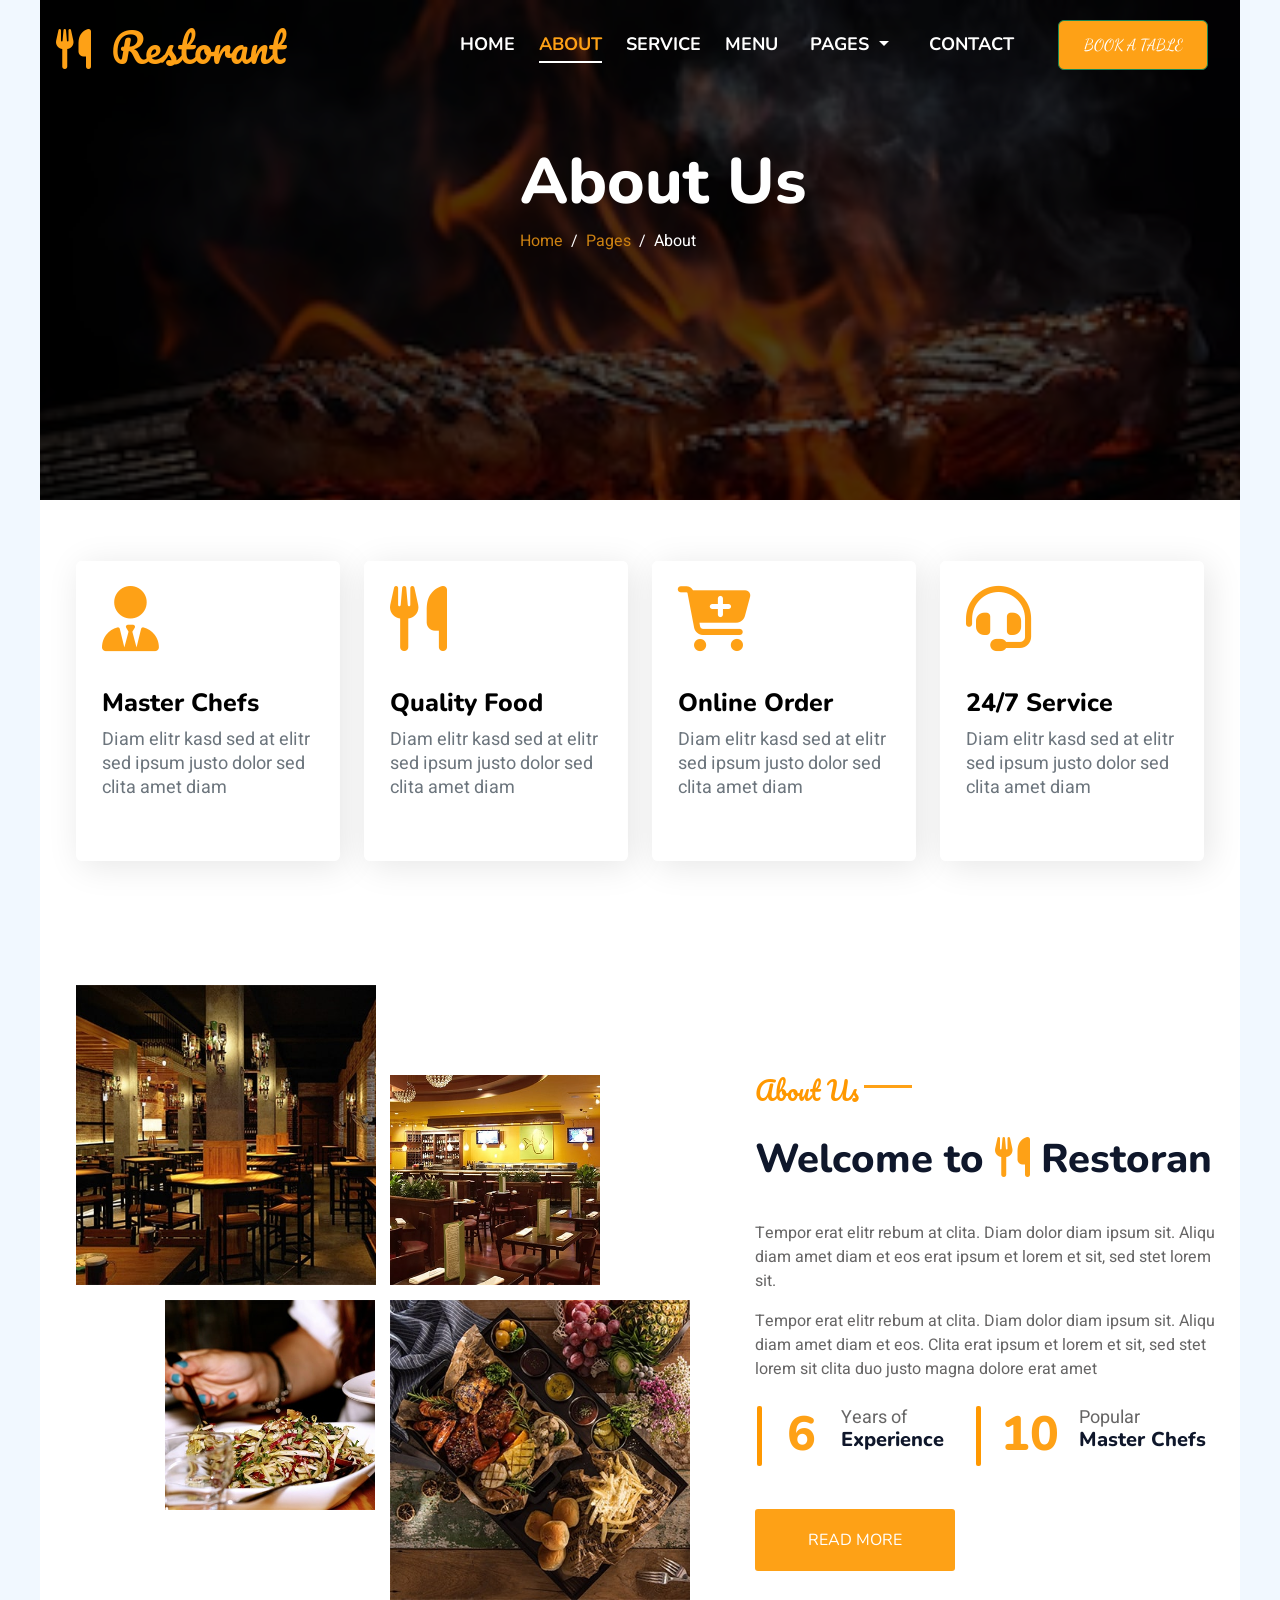
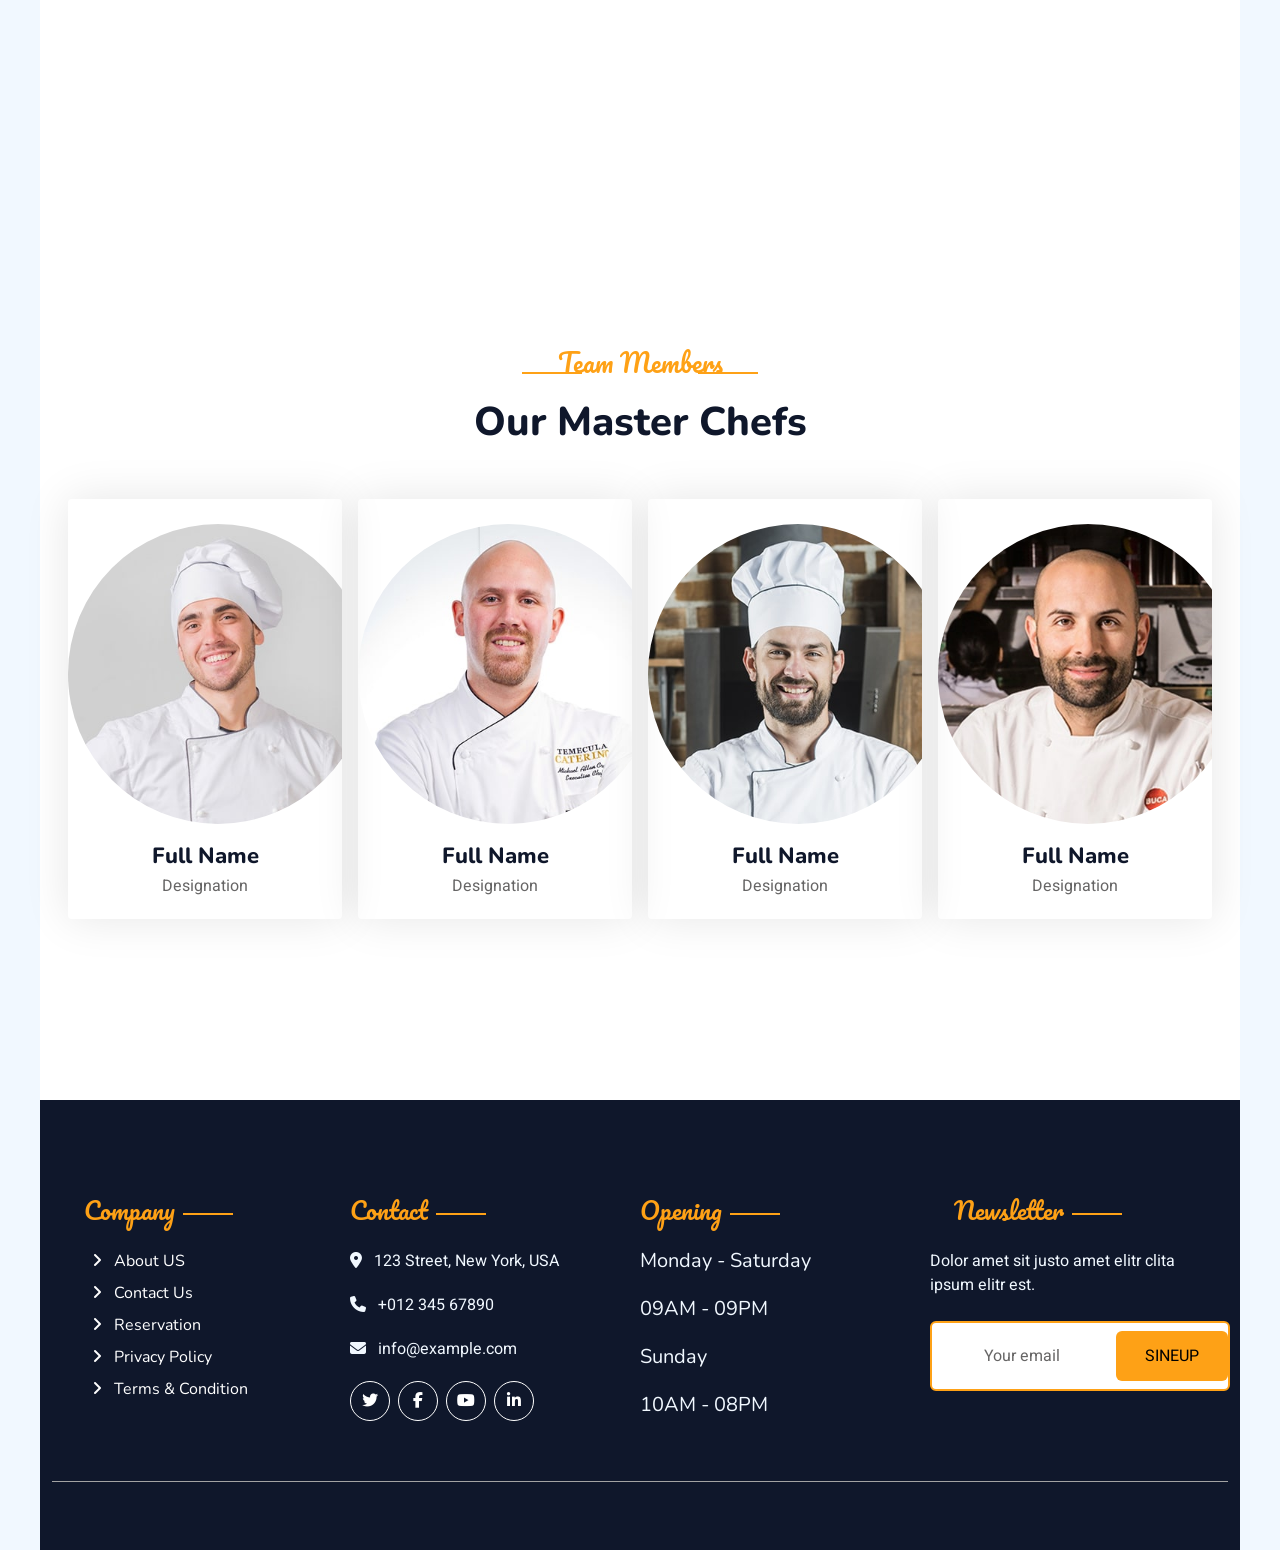
<file: Sondos Biyameen/AboutUS.html>
<!DOCTYPE html>
<html lang="en">
<head>
    <meta charset="UTF-8">
    <meta name="viewport" content="width=device-width, initial-scale=1.0">
     <!--font-->
     <link rel="preconnect" href="https://fonts.googleapis.com">
     <link rel="preconnect" href="https://fonts.gstatic.com" crossorigin>
     <link href="https://fonts.googleapis.com/css2?family=Dancing+Script:wght@700&family=Heebo:wght@100..900&display=swap" rel="stylesheet">
         <link href="https://fonts.googleapis.com/css2?family=Poppins:wght@400;600&display=swap" rel="stylesheet">
         <link href="https://fonts.googleapis.com/css2?family=Dancing+Script:wght@700&display=swap" rel="stylesheet">
         <link href="https://fonts.googleapis.com/css2?family=Pacifico&display=swap" rel="stylesheet">
         <link href="https://fonts.googleapis.com/css2?family=Lobster&display=swap" rel="stylesheet">
         <link rel="preconnect" href="https://fonts.googleapis.com">
     <link rel="preconnect" href="https://fonts.gstatic.com" crossorigin>
     <link href="https://fonts.googleapis.com/css2?family=Nunito:ital,wght@0,200..1000;1,200..1000&display=swap" rel="stylesheet">
     <link rel="stylesheet" href="https://cdn.jsdelivr.net/npm/swiper@11/swiper-bundle.min.css" />
     <link rel="stylesheet" href="https://cdn.jsdelivr.net/npm/swiper/swiper-bundle.min.css"/>
     <script src="https://cdn.jsdelivr.net/npm/swiper/swiper-bundle.min.js"></script>
     
         <!-- Bootstrap CSS -->
         <link href="https://cdn.jsdelivr.net/npm/bootstrap@5.0.2/dist/css/bootstrap.min.css" rel="stylesheet" integrity="sha384-EVSTQN3/azprG1Anm3QDgpJLIm9Nao0Yz1ztcQTwFspd3yD65VohhpuuCOmLASjC" crossorigin="anonymous">
        <!--icon-->
         <link rel="stylesheet" href="./assert/all.min.css">
        <!--base-->
        <link rel="stylesheet" href="./assert/base.css">
        <!--main css-->
        <link rel="stylesheet" href="./assert/main.css">
    <title>AboutUS</title>
</head>
<body>
    <section class="nav fixed-top">
    <div class="container-fluid ">  
    <nav class="navbar navbar-expand-lg navbar-light ">
        
        <div class="container navb px-3">
            
            <div class="navbar-brand None">
           
                <a  href="#"><i class="fa-solid fa-utensils"></i></a>
               <a href="#"> <address>Restorant</address></a>
              
             </div>
             <button class="navbar-toggler" type="button" data-bs-toggle="collapse" data-bs-target="#navbarSupportedContent" aria-controls="navbarSupportedContent" aria-expanded="false" aria-label="Toggle navigation">
              <span class="navbar-toggler-icon"></span>
            </button>
          
            <div class="collapse navbar-collapse pe-3" id="navbarSupportedContent">
            
            <ul class="navbar-nav ms-auto mb-2 mb-lg-0 pe-1 gap-4 pe-3">
              <li class="nav-item ">
                <a class="nav-link  px-0 " aria-current="page" href="index.html">HOME</a>
              </li>
              <li class="nav-item">
                <a class="nav-link active px-0 about" href="AboutUS.html">ABOUT</a>
              </li>
              <li class="nav-item">
                <a class="nav-link px-0" href="#S">SERVICE</a>
                </li>
                <li class="nav-item">
                  <a class="nav-link  px-0" href="#M">MENU</a>
                </li>
                <li class="nav-item dropdown px-0">
                  <a class="nav-link dropdown-toggle" href="#" id="navbarDropdown" role="button" data-bs-toggle="dropdown" aria-expanded="false">
                    PAGES
                  </a>
                
                  <ul class="dropdown-menu" aria-labelledby="navbarDropdown">
                    <li><a class="dropdown-item" href="#">Booking</a></li>
                    <li><a class="dropdown-item" href="#">Our Team</a></li>
                    <li><a class="dropdown-item" href="#">Testimonial</a></li>
                  </ul>
                </li>
                <li class="nav-item px-0">
                  <a class="nav-link" href="#">CONTACT</a>
                </li>
             
            </ul>
             <div class="threeN">
            <form class="d-flex">
              <button class="btn btn-outline-success" type="submit">BOOK A TABLE</button>
            </form>
          </div>
       
         
        </div>
       
      </nav>
    </div>  
    </section>
    <section class="hdd">
    <div class="content">
    <div class="headd2">
      <div class="content">
      

          <div class="hone2">
               <h1>About Us</h1>
               <a href="#">Home<span> &nbsp;/&nbsp; </span>Pages<span>&nbsp; /&nbsp; About</span></a>
          </div>

          
          
       
      </div>
    </div>
    
  </div>
</section> 



<section class="W-F">
  <div class=" container F" >
      <div class="row1">
          <div class="service-item F-one">
              <i class="fa fa-3x fa-user-tie mb-4 "></i>
              <div class="text_containar">
                  <h3>Master Chefs</h3>
                  <p>Diam elitr kasd sed at elitr sed ipsum justo dolor sed clita amet diam</p>
              </div>
          </div>

          <div class="service-item F-two">
              <i class="fa fa-3x fa-utensils  mb-4"></i>
              <div class="text_containar">
                  <h3>Quality Food</h3>
                  <p>Diam elitr kasd sed at elitr sed ipsum justo dolor sed clita amet diam</p>
              </div>
          </div>

          <div class="service-item F-three">
              <i class="fa fa-3x fa-cart-plus  mb-4"></i>
              <div class="text_containar">
                  <h3>Online Order</h3>
                  <p>Diam elitr kasd sed at elitr sed ipsum justo dolor sed clita amet diam</p>
              </div>
          </div>

          <div class="service-item F-four">
              <i class="fa fa-3x fa-headset mb-4"></i>
              <div class="text_containar">
                  <h3>24/7 Service</h3>
                  <p>Diam elitr kasd sed at elitr sed ipsum justo dolor sed clita amet diam</p>
              </div>
          </div>
      </div>
  </div>

</section>

<section class="Welcome">
  <div class="container pp ">
      <div class="row1">
          <div class="images_containar">

              <div class="first-package-of-img">
                  <div class="row1">
                      <div class="img-cont imgPosHigh">
                          <img class="img1" src="./assert/image/about-1.jpg" alt="">
                      </div>
                      <div class="img-cont imgPosHigh">
                          <img class="img2" src="./assert/image/about-2.jpg" alt="">
                      </div>
                  </div>
              </div>

              <div class="second-package-of-img">
                  <div class="row1">
                      <div class="img-cont imgPosLow">
                          <img class="img2" src="./assert/image/about-3.jpg" alt="">
                      </div>
                      <div class="img-cont imgPosLow">
                          <img class="img1" src="./assert/image/about-4.jpg" alt="">
                      </div>
                  </div>
              </div>
          </div>
         
          <div class="x">
              <div class="About_us">
                  <div class="Horizontal_line">
                      <h2>About Us</h2>
                      <div class="line"></div>
                  </div>
                  <h3>Welcome to <i class="fa fa-3x fa-utensils  mb-4"></i> Restoran</h3>
                  <p>Tempor erat elitr rebum at clita. Diam dolor diam ipsum sit. Aliqu diam amet diam et eos erat
                      ipsum et lorem et sit, sed stet lorem sit.</p>
                  <p>Tempor erat elitr rebum at clita. Diam dolor diam ipsum sit. Aliqu diam amet diam et eos.
                      Clita
                      erat ipsum et lorem et sit, sed stet lorem sit clita duo justo magna dolore erat amet</p>
                  <div class="Number-of-visitors-and-years">

                      <div class="ExpYears">
                          <div class="vertical-line"></div>
                          <h3>0</h3>
                          <h4><span>Years of</span> <br />Experience</h4>
                      </div>
                      <div class="PopularChef">
                          <div class="vertical-line"></div>
                          <h3>0</h3>
                          <h4><span>Popular</span> <br />Master Chefs</h4>
                      </div>

                  </div>
                  <form>
                      <button>
                          <a href="#">READ MORE</a>
                      </button>
                  </form>
              </div>
          </div>
          
      </div>
  </div>

</section>

<section class="Master">
  <div class="container pp2">
    

          <div class="cen d-flex flex-column gap-3">
            <h1 class="text-center">Team Members</h1>
            <h2 class="text-center">Our Master Chefs</h2>
          </div>
     
    <div class="Mas px-3">
      <div class="row g-3">
        <div class=" col-sm-6 col-md-6 col-lg-3 wow fadeInUp " data-wow-delay="0.5s">
        <div class="m1 mas-n text-center">
          <img  src="./assert/image/team-1.jpg">
          <h3 class="text-center">Full Name</h3>
          <address class="text-center">Designation</address>
          <div class="ic text-center ">
            <div class="radi" ><a href="#"> <i class="fa-brands fa-facebook-f"></i></a></div>
              <div class="radi" ><a href="#"> <i class="fa-brands fa-twitter"></i></a></div>
                <div class="radi" ><a href="#"> <i class="fa-brands fa-instagram"></i></a></div>
        
              </div>
        </div>
        </div>

        <div class="  col-sm-6 col-md-6 col-lg-3 wow fadeInUp " data-wow-delay="0.5s">
        <div class="m2 mas-n text-center">
          <img  src="./assert/image/team-2.jpg">
          <h3 class="text-center">Full Name</h3>
          <address class="text-center">Designation</address>
          <div class="ic text-center ">
          <div class="radi" ><a href="#"><i class="fa-brands fa-facebook-f"></i></a></div>
          <div class="radi" ><a href="#"><i class="fa-brands fa-twitter"></i></a></div>
            <div class="radi" ><a href="#"><i class="fa-brands fa-instagram"></i></a></div>
        </div>
        </div>
      </div>

      <div class=" col-sm-6 col-md-6 col-lg-3 wow fadeInUp " data-wow-delay="0.5s">
        <div class="m3 mas-n text-center">
          <img  src="./assert/image/team-3.jpg">
          <h3 class="text-center">Full Name</h3>
          <address class="text-center">Designation</address>
          <div class="ic text-center ">
            <div class="radi" ><a href="#"> <i class="fa-brands fa-facebook-f"></i></a></div>
            <div class="radi" > <a href="#"> <i class="fa-brands fa-twitter"></i></a></div>
            <div class="radi" ><a href="#">  <i class="fa-brands fa-instagram"></i></a></div>
        </div>
        </div>
      </div>
      
      <div class=" col-sm-6 col-md-6 col-lg-3 wow fadeInUp " data-wow-delay="0.5s">
        
        <div class="m4 mas-n text-center">
          <img  src="./assert/image/team-4.jpg">
          <h3 class="text-center">Full Name</h3>
          <address class="text-center">Designation</address>
          <div class="ic text-center ">
            <div class="radi" ><a href="#">  <i class="fa-brands fa-facebook-f"></i></a></div>
              <div class="radi" > <a href="#"> <i class="fa-brands fa-twitter"></i></a></div>
                <div class="radi" ><a href="#">  <i class="fa-brands fa-instagram"></i></a></div>
        </div>
       
      </div>
        </div>
      </div>
    </div>

     </div>
  </div>
</section>



<footer class="foo">
  <div class="container pp3">
    
    <div class="firstfoter pb-5 px-2">
    <div class="row g-0">
      <div class="col-lg-3 col-md-6 ">
        <div class="Fone d-flex flex-column gap-3">
          <h1 class="mt-5 ms-4 pt-5">Company</h1>
          <ul class="d-flex flex-column gap-2">
          <li><a href="#" ><i class="fa-solid fa-angle-right"></i> &nbsp; About US</a></li>
          <li><a href="#"><i class="fa-solid fa-angle-right"></i> &nbsp; Contact Us</a></li>
          <li><a href="#"><i class="fa-solid fa-angle-right"></i> &nbsp; Reservation</a></li>
          <li><a href="#"><i class="fa-solid fa-angle-right"></i> &nbsp; Privacy Policy</a> </li>
          <li><a href="#"><i class="fa-solid fa-angle-right"></i> &nbsp; Terms & Condition</a></li>
        </ul>   
         </div>
        </div>
        
        <div class="col-lg-3 col-md-6 ">
         <div class="Fone d-flex flex-column gap-3">
          <h1 class="mt-5 ms-0 pt-5">Contact</h1>
          <div class="contact d-flex flex-column gap-1 ">
          <p><i class="fa-solid fa-location-dot"></i> &nbsp; 123 Street, New York, USA</p>
          <p><i class="fa-solid fa-phone"></i> &nbsp; +012 345 67890</p>
          <p><i class="fa-solid fa-envelope"></i> &nbsp; info@example.com</p>
          <div class="con d-flex gap-2">
            <div class="ico   rounded-circle "><a href="#"><i class="fa-brands fa-twitter"></i></a></div>
            <div class="ico   rounded-circle"><a href="#"><i class="fa-brands fa-facebook-f"></i></a></div>
            <div class="ico  rounded-circle"><a href="#"><i class="fa-brands fa-youtube"></i></a></div>
            <div class="ico   rounded-circle"><a href="#"><i class="fa-brands fa-linkedin-in"></i></a></div>
          </div>
           </div>
          </div>
         </div>

         <div class="col-lg-3 col-md-6 ">
         <div class="Fone d-flex flex-column gap-3">
          <h1 class="mt-5 ms-0 pt-5">Opening</h1>
          <div class="time d-flex flex-column gap-2">
           <p>Monday - Saturday</p>
           <p>09AM - 09PM</p>
           <p>Sunday</p>
           <p>10AM - 08PM</p>
          </div>
         </div>
         </div>

         <div class="col-lg-3 col-md-6 ">
         <div class="Fone d-flex flex-column gap-3">
          <h1 class="mt-5 ms-4 pt-5">Newsletter</h1>
           <div class="final d-flex flex-column gap-2">
            <p>Dolor amet sit justo amet elitr clita<br> ipsum elitr est.</p>
            <form class="d-flex gap-0 sendd rounded">
            <input class="inpt" type="text" size="20px" placeholder="Your email ">
            <input class="butt rounded" type="submit" width="40" value="SINEUP">
            </form>
           </div>
         </div>
         </div>
        </div>
    </div>

  </div>
</footer>

<script src="https://cdn.jsdelivr.net/npm/swiper@11/swiper-bundle.min.js"></script>
    <script src="https://cdn.jsdelivr.net/npm/bootstrap@5.0.2/dist/js/bootstrap.bundle.min.js" integrity="sha384-MrcW6ZMFYlzcLA8Nl+NtUVF0sA7MsXsP1UyJoMp4YLEuNSfAP+JcXn/tWtIaxVXM" crossorigin="anonymous"></script>
    <script src="./assert/main.js"></script>

  </body>
</html>
</file>
<file: Sondos Biyameen/assert/base.css>
* {
    margin: 0;
    padding: 0;
    
}

body {
    background-color: rgb(241, 248, 255);
}


ul{
    list-style-type:none;
}

a{
    text-decoration: none;
  
}
.container{
    max-width: none;
    margin:auto;
    height: 40px;
    width:calc(100% - 80px) ;
 
}
.row1{
    display:flex;
    justify-content: space-between;
    align-items: center;
    
}

.row{
    display: flex;
    justify-content: space-between; 
}

.hone, .htow {
    flex: 1; 
}
</file>
<file: Sondos Biyameen/assert/main.css>
html {
    scroll-behavior: smooth;
}
html, body {
 
    width: 100%; 
    margin: 0; 
    padding: 0; 
}
body{
    overflow-x: hidden;
}


/*nav start*/
.dropdown-menu{
    font-family: Heebo, sans-serif;
font-size: 18px;
font-weight: 700;
line-height: 24px;
color: rgb(0, 0, 0);
border : black solid 1px;

}
.dropdown-menu a:hover.dropdown-item{
background-color:#FEA116;
color:white;
transition: 0.5s ease-in-out;
}
.indrop{
    background-color:#FEA116;
    color:white; 
}

.navbar {
    height: 90px;
    width:100%;
    position: fixed;
    top: 0;
    left: 0;
    animation: slipdown 1s;
    transition: background 0.3s ease-in-out;
    padding: 10px 0;
    z-index: 1000; /* لضمان الظهور فوق بقية العناصر */
    background: transparent; /* البداية بدون لون */
}
.None a{
    color:#FEA116;
}
.hone2{
   
    margin-left: 40%;
color:white;
z-index: 2;
display: flex;
justify-content: space-between;
flex-direction: column; 
}
.hone2 h1{
    z-index: 2;
    margin-top: 20%;
    font-family: Nunito, sans-serif;
font-size: 64px;
font-weight: 800;
line-height: 76.8px;
color: rgb(255, 255, 255);
}
.hone2 a{
    z-index: 4;
    font-family: Heebo, sans-serif;
font-size: 16px;
font-weight: 400;
line-height: 24px;
color: rgb(203, 129, 18);
}
.headd2::after {
    content: "";
    position: absolute;
    top: 0;
    left: 0;
    width: 100%;
    height: 100%;
    background-color: rgba(0, 0, 0, 0.7); /* لون أسود شفاف */
}
.hone2 span{
    z-index: 2;
    font-family: Heebo, sans-serif;
font-size: 16px;
font-weight: 400;
line-height: 24px;
color: rgb(255, 255, 255);
}

/* عند التمرير يتم تغيير الخلفية */
.navbar.scrolled {
    background-color: #0F172B;
}

.navbar .container-fluid{
    width:calc(100% - 200px);
}
.None{
   margin-top: 20px;
    display: flex;
    justify-content: space-between;
    gap:20px;
    font-family: 'Pacifico', cursive;
    font-size:40px;
    color:#FEA116;
}
.None i{
    margin-top: 10px;
}



.navb{
    display: flex ;
    justify-content: center;
    align-items: center;
    gap:400px; 
}
.threeN button{
width:150px;
height: 50px;
font-family: 'Dancing Script', cursive ;
font-weight: 900px;
color:white;
margin-left:20px;
background-color: #FEA116;
border: #FEA116 solid 4px 4px 4px 4px;
}

.navbar-nav .nav-link {
    color: white !important; /* Ensure the default color is white */
    font-weight: bold;
    
}
span {
    color: white;

}



.threeN button:hover{
    color: #000000;
    background-color: #FEA116;
    border: #000000 solid 10px 10px 10px 10px;
    box-shadow: 0 0 15px rgba(255, 200, 50, 0.8);
}
.navbar-nav .nav-item .nav-link.active {
    color: #FEA116 !important;
    font-weight: bold;
}

.dropdown:hover .dropdown-menu {
    display: block;
    margin-top: 0;
}

.navbar-toggler {
    background-color: white ;
}
.navbar-toggler .navbar-toggler-icon{
    color:#FEA116 !important;
}

.navbar-toggler {
    display: block;
}
.acct{
    border-bottom: solid white 2px;

}
.nav-link.acct{
    color:#FEA116 !important;
}

@keyframes slipdown{
    from {
        transform:translateY(-100%); 
    }
    to {
        transform:translateY(0); 
    }
}

  
.navbar-nav .nav-item{
    position: relative;
}
.navbar-nav .nav-item .nav-link.active::after{
    content: " ";
   background-color:white;
    position:absolute;
    width:100%;
    height: 2px;
    bottom:0;
    left:0;
}

.navbar-nav .nav-item::after{
    content: " ";
   background-color:white;
    position:absolute;
    width:0%;
    height: 2px;
    bottom:0;
    left:0;
    transition: width .5s;
}
.navbar-nav .nav-item:hover::after{
    width:100%;
}

.navbar-nav .nav-item .nav-link:hover {
    color:#FEA116 !important;
    transition: color .5s;
    
}

/*nav end*/

/*headd start*/
.hdd{
    margin:auto;
   
    width:calc(100% - 80px);
}
.headd2{
    margin-top:0px;
    position: relative;
    background-image: url("../assert/image/baa.jpg");
    height: 500px;
    background-attachment: fixed;
background-size: 100% 100%; 
}
.headd{
    margin-top:0px;
    position: relative;
    background-image: url("../assert/image/baa.jpg");
    height: 1000px;
    background-attachment: fixed;
background-size: 100% 100%; 
}

.headd::after {
    content: "";
    position: absolute;
    top: 0;
    left: 0;
    width: 100%;
    height: 100%;
    background-color: rgba(0, 0, 0, 0.6); /* لون أسود شفاف */
}

.hone {
margin-top:200px;
margin-left: 100px;
color:white;
z-index: 2;
display: flex;
justify-content: space-between;
flex-direction: column; 

}
.butt button{
    width:250px;
height: 80px;
font-family: 'Dancing Script', cursive ;
font-weight: 900px;
font-size: 20px;
color:white;
margin-left:20px;
background-color: #FEA116;
margin-bottom: 5%;
border: #FEA116 solid 4px 4px 4px 4px;

}

.butt button:hover{
    color: #000000;
    background-color: #FEA116;
    border: #000000 solid 10px 10px 10px 10px;
    box-shadow: 0 0 15px rgba(255, 200, 50, 0.8);
}
.hone h1{
    font-family: 'Pacifico', cursive ;
    font-weight: 900px;
    font-size: 80px; 
    animation: goto 1s;
}

.hone p{
 
    font-weight: 900px;
    font-size: 20px; 
    animation: goto 1.1s;
}
.hone button{
    animation: goto 1.2s;
}

.htow{
    margin-top:150px;
    z-index: 2;
}
.htow img {
    width:600px;
    height: 600px;
    margin-right: 5%;
    border-radius: 100%; 
    object-fit: cover;

    animation: rotateImage 60s linear infinite ;
   
}

@keyframes rotateImage {
    from {
        transform: rotate(0deg); 
    }
    to {
        transform: rotate(360deg);
    }
}

@keyframes goto {
    from {
        transform: translateX(-100%); 
    }
    to {
        transform: translateX(0); 
    }
}
@media screen and (max-width: 1490px) {
  
    .navb{
        display: flex ;
        justify-content: center;
        align-items: center;
        gap:50px; 
    }
}

@media screen and (max-width: 1280px) {
  
    .htow img{
      width:400px;
      height: 400px;
        }
}

@media screen and (max-width: 1112px) {
    .hdd{
        height: 800px;
    }
    .headd {
        display: flex ;
        justify-content: space-between ;
        flex-direction: column ; 
    }
    .threeN button{
        width:100px;
        height: 65px;
        margin-top:5%;
    }

}


@media screen and (max-width: 1110px) {
    .navb{
        display: flex ;
        justify-content: center;
        align-items: center;
        gap:20px; 
    }
    .threeN button{
        width:100px;
        height: 65px;
        margin-top:5%;
    }
    .headd{
        height: 900px;
    }
    .hone{
       margin-top:20%;
       gap:40px;
    }
    .htow{
margin-top:20%;

    }
}




@media screen and (max-width: 1057px) {
    html, body{
        overflow-x: hidden;
    }
    .navbar{
        width:1000px;
    }
    .headd {
       
        height: 1200px;
          }
    .headd .row{
       
        display: flex;
justify-content: center;
flex-direction: column; 
align-items: center;
    }
    .hone{
       margin-left: 30%;
        margin-top:15%;
    }
    .htow{
        margin-top:8%;
        margin-left: 10%;
        align-items: center;
            }
            .htow img{
width:500px;
height: 500px;
            }      
  
}


  


@media screen and (max-width: 992px) {
    html, body{
        overflow-x: hidden;
    }
    .navbar{
        width:1000px;
    }
   .navbar-brand{
    margin-left:10%;
   } 
   .htow{
    margin-top:5%;
    margin-left: 10%;
    align-items: center;
        }
   .navbar-toggler{
    margin-right: 10%;
   }
   
    .headd {
       
        height: 1400px;
          }
          .hone{
            margin-left: 22%;
             margin-top:24%;

         }
         .hone h1{
          font-size: 80px;
             
         }
         .htow{
             margin-top:8%;
             margin-left: 10%;
             align-items: center;
                 }
    .navbar{
        background-color: #0F172B ;
        
    }
    .navbar-nav .nav-item .nav-link.active{
      background-color: #253764 
    }

    .navbar-nav .nav-item .nav-link:hover{
        background-color: #253764 
      }
    .navbar .container-fluid{
        width:100%;
    }
    .navbar .container-fluid{
        background-color: #0F172B !important; 
    }
    .navbar-nav{
        background-color: #0F172B !important; 
        margin-bottom: 50px;
        }
        .threeN{
            background-color: #0F172B !important; 
            height: 100px;
        }
        .threeN button{
            width:180px;
height: 50px;
margin-top:20px;
margin-left: 0;
        }
    .navbar {
        height: 120px !important;
    } 
   
    .navbar .container-fluid{
        margin-bottom: 20px;
    }
  
}




/*headd end*/


/*
*/


.Welcome{
    
    top: 0;
    left: 0;
    margin-top:0px;
    text-align: center;

    
}
.W-F{
    margin-top: 0;
    height: 450px;
}

.F3 {
    max-width: none;
    background-color: #ffff;
    height: 300px;
    padding: 2%;
   
}
.F{
    max-width: none;
    background-color: #ffff;
    height: 500px;
    padding: 2%;  
    padding-top: 4%;
}
.W-F2{
    
    margin-top: 0;
    height: 950px;
}
.cen2{
    background-color: #fff;
    width:calc(100% - 80px) ;
    height: 150px;
}


.F2 {
    max-width: none;
    background-color: #ffff;
    height: 500px;
    padding: 2%;
    padding-top:4%;
}
.service-item {
    width: 23%;
    height: 300px;
    background-color: #ffff;
    border: 1px solid #fff;
    margin: 10px;
    padding: 25px;
    text-align: left;
    box-shadow: 0 0 0 0 rgba(0, 0, 0, 0.9), 5px 5px 35px rgba(0, 0, 0, 0.1);
    transition: 0.2s;
    opacity: 0;
   border-radius: 2%;
    transform: translateY(50px);
    animation: none;


}






@keyframes slideUp {
    0% {
        opacity: 0;
        transform: translateY(500px);
    }
    100% {
        opacity: 1;
        transform: translateY(0);
    }
}

.service-item .text_containar {
    padding: 15px 0 5px 0;
}


.service-item h3 {
    font-family: Nunito, sans-serif;
font-size: 25px;
font-weight: 800;
line-height: 24px;
color: rgb(0, 0, 0);
}

.service-item p {
    font-family: Heebo, sans-serif;
    font-size: 18px;
    font-weight: 400;
    line-height: 24px;
    margin-top:6%;
    color: #6c757d;

}




.images_containar {
   
    display: flex;
    justify-content: space-between;
  
    flex-wrap: wrap;

}


.images_containar .first-package-of-img{
    
    display: flex;
    align-items: flex-start;
    justify-content:space-between;
   gap:10px;
}

.img-cont img {
    opacity: 0;
    transform: scale(0);
    animation: none;
}

.line{
    font-family: Pacifico, cursive;
font-size: 20px;
font-weight: 400px;
line-height: 24px;

width: 10%; /* تحديد عرض الخط */
  margin-top:10px;
  margin-left:5px;
border-top: 3px solid rgb(254, 161, 22);

}
@keyframes zoomIn {
    from {
        opacity: 0;
    }

    to {
        opacity: 1;
        transform: scale(1) translateX(0) translateY(0);
    }
}

.images_containar{
    padding-top:3%;
    padding-left:2%;
}

.images_containar .imgPosLow {
    display: flex;
    align-items: flex-start;
    justify-content: space-between;
    gap:10px;
}

.images_containar .img1 {
    width: 100%;
    height: 100%;
    


}
.pp{
    justify-content: space-between;
    background-color: #fff;
    gap:10px;
    max-width: none;
    height: 1000px;
    
}

.images_containar .img2 {
   
    width: 70%;
    height: 70%;
   

}

.imgPosLow .img2{
    margin-left: 30%;
    margin-bottom: 25%;
}

.imgPosLow .img1{
   margin-top:5%;
   margin-left: 5%;
}

.imgPosHigh .img2{
    margin-right: 20%;
    margin-top: 30%;
}




.x {
  
    display: flex;
    justify-content: space-between;
    align-items: center;
    flex-wrap: wrap;
    text-align: left;
    margin-left: 80px;
    

}

.About_us {
    width: 100%;
    height: 400px;
    transform: 0.4s;
}

.About_us .Horizontal_line {
    display: flex;
    flex-wrap: wrap;
    margin-top:0;

}

.About_us h2 {
    font-family: 'Pacifico', cursive;
    width: fit-content;
    font-size: 25px;
    font-weight: 400;
    color: #ff9800;
    margin-bottom: 30px;

}



.About_us h3 {
    font-family: Nunito, sans-serif;
    font-size: 40px;
    font-weight: 800;
    line-height: 48px;
    color: rgb(15, 23, 43);
   
    margin-bottom: 20px;

}

.About_us h3 i {

    font-family: "Font Awesome 5 Free";
    font-size: 40px;
    font-weight: 900;
    line-height: 40px;
    color: rgb(254, 161, 22);
}

.About_us p {
   font-family: Heebo, sans-serif;
font-size: 16px;
font-weight: 400;
line-height: 24px;
color: rgb(102, 101, 101);
}


.About_us .Number-of-visitors-and-years {
    width: 100%;
    margin-bottom: 15px;
    margin-top: 20px;
    display: flex;
    align-items: center;
    justify-content: left;
    flex-wrap: wrap;

}

.About_us .vertical-line {
    width: 5px;
    height: 60px;
    border-radius: 2px;
    margin-left: 2px;
    background-color: #ff9800;

}

.About_us .ExpYears {
    
    display: flex;
    flex-wrap: wrap;
    justify-content: space-between;
    gap:25px;
    margin-top: 5px;
}

.About_us .PopularChef {
   
    display: flex;
    flex-wrap: wrap;
    justify-content: space-between;
    gap:20px;
    margin-top: 5px;
}

.About_us .ExpYears h3,
.About_us .PopularChef h3 ,.vertical-line{
    font-family: Nunito, sans-serif;
    font-size: 48px;
    font-weight: 800;
    line-height: 57.6px;
    color: rgb(254, 161, 22);
}

.About_us .ExpYears h4,
.About_us .PopularChef h4 {
    font-family: Nunito, sans-serif;
font-size: 20px;
font-weight: 800;
line-height: 19.2px;
color: rgb(15, 23, 43);
}

.About_us .ExpYears h4 span,
.About_us .PopularChef h4 span {
    font-family: Heebo, sans-serif;
    font-size: 18px;
    font-weight: 400;
    line-height: 24px;
    color: rgb(102, 101, 101);
}

.About_us form {

    margin-top: 25px;
}

.About_us button {
    background-color:#FEA116;
    color: #fff;
    border: none;
    border-radius: 3px;
    padding: 10px 35px;
    width:200px;
    height: 62px;
    cursor: pointer;
    transition: background-color 0.3s ease;
}

button:hover ,button:hover a {

   color: #000000;
    background-color: #FEA116;
    border: #000000 solid 10px 10px 10px 10px;
    box-shadow: 0 0 15px rgba(255, 200, 50, 0.8);

}

.About_us a {
    color: #ffff;
    text-decoration: none;
    cursor: pointer;
    font-family: "Nunito", sans-serif;
    font-weight: 400;
    font-size: 16px;
}

.service-item i{
color:#FEA116;
font-size: 65px;
}
.Number-of-visitors-and-years{
justify-content: space-between;
gap:30px;
}

.service-item:hover {
    transition: 1s;
    background-color:#FEA116;
    border-color: rgba(220, 218, 218, 0.1);
   
}
.service-item:hover p,.service-item:hover i,
.service-item:hover h3{
    transition: 1s;
    color:white;
}

@media screen and(max-width:1112px){
   

    .pp{
        padding-top: 1000px !important;
    }

    }

/**/
/*most start*/
.food img{
    width: 100px;
    height: 100px;
}

.Most .container{
     
      height: 1100px;
      background-color: #fff;
}

.nav{
    padding-left: 21%;
   
}
.goo{
    border-bottom: #ff9800 solid 2px; 
}
.Most .nav-link:hover{
    background-color: #fff;
    color:#000000;
}
.disc2{
    gap:450px;
    border-bottom: #96999c solid 1px;
}
.mostt .disc2{
    gap:350px;
    border-bottom: #96999c solid 1px;
}
.mostt .container{
    padding-top: 5%;
}
.bn{
    padding-right: 120px !important;
}
.bo:focus {
    background-color: orange !important;
    color: white;
    border-color: orange !important;
  }
  
.bb{
    width:130px !important;
    height: 60px !important;
}
.disc2 h2{
    font-family: Nunito, sans-serif;
font-size: 20px;
font-weight: 800;
line-height: 24px;
color: rgb(15, 23, 43);
}
.disc2 p{
    font-family: Nunito, sans-serif;
font-size: 20px;
font-weight: 800;
line-height: 24px;
color: rgb(254, 161, 22);
}

.disc address{
    
    font-family: Heebo, sans-serif;
font-size: 14px;
font-weight: 400;
line-height: 21px;
color: rgb(102, 101, 101);
}
.nav-link{
    font-family: Nunito, sans-serif;
font-size: 18px;
font-weight: 800;
line-height: 19.2px;
color: rgb(15, 23, 43);
}
.nav-item address{

    font-family: Heebo, sans-serif;
font-size: 16px;
font-weight: 600;
line-height: 21px;
color: rgb(102, 101, 101);
}

.nav-item i{
    margin-top: 30px;
    font-family: "Font Awesome 5 Free";
font-size: 38px;
font-weight: 900;
line-height: 32px;
color: rgb(254, 161, 22);
}
.inner2{
margin-left: 15px;
}
.Most .nav{
    background-color: #fff;
}
.Most .nav-link.active{
    border-bottom: #ff9800 solid 2px;
}

/*most end*/

/*start Master*/



.pp2{
    background-color: #fff;
    max-width: none;
    height: 750px;
   
}

.cen h1{
    position: relative;
    font-family: Pacifico, cursive;
font-size: 25px;
font-weight: 500;
line-height: 24px;
color: rgb(254, 161, 22);
}
.cen h1::before{
   left: 40%;
    content: " ";
    width: 60px;
    font-weight: 500;
    height: 2px;
    position: absolute;
    background-color: rgb(254, 161, 22);
    bottom: 0;

}
.cen h1::after{
    right: 40%;
    font-weight: 500;
    content: " ";
    width: 60px;
    height: 2px;
    position: absolute;
    background-color: rgb(254, 161, 22);
    bottom: 0;
}

.cen h2{
    font-family: Nunito, sans-serif;
font-size: 40px;
font-weight: 800;
line-height: 48px;
color: rgb(15, 23, 43);
}
.divv{
    width: 24%;
}

.Mas .mas-n{
  
    transition: height 0.4s ease-in-out;
overflow: hidden;

    border-radius: 4px;
    width:100%;
    margin-top:45px;
   height: 420px;
    box-shadow: 0 0 45px rgba(0, 0, 0, .1);
   
    animation: none;
    
}
.Most span{
    color:white;
}
.Mas h3{
    margin-top:20px;  
    font-family: Nunito, sans-serif;
font-size: 22px;
font-weight: 800;
line-height: 24px;
color: rgb(15, 23, 43); 
}

.Mas address{
    margin-top: 8px;
    font-family: Heebo, sans-serif;
font-size: 16px;
font-weight: 400;
line-height: 21px;
color: rgb(102, 101, 101);
}


.Mas img{
    
 margin-top:25px;   
width:300px;
height: 300px;
    border-radius: 100%;
}

.ic{
    
    margin-top:32px;
   
    display: flex;
    justify-content: center;
    gap:10px;
  
}

.ic i{
    margin-top:40%;
    font-family: "Font Awesome 5 Brands";
font-size: 16px;
font-weight: 400;
line-height: 16px;
color: rgb(255, 255, 255);
}

.r{
    background-color: rgb(254, 161, 22);
    width:40px;
    height: 40px;  
}
.ic .radi{
    background-color: rgb(254, 161, 22);
    width:50px;
    height: 50px;
    border-radius: 100%;
    border-bottom-left-radius:10% ;
    border-bottom-right-radius:0 ;
    transition: background-color 0.5s ease-in-out;
    
}


.mas-n:hover{
height: 480px;
cursor: pointer;
}

.radi:hover {
    background-color: rgb(245, 180, 82);
  
    }
    @keyframes slideUp2 {
       
        0% {
           
            opacity: 0;
            transform: translateY(500px);
        }
        100% {
            
            opacity: 1;
            transform: translateY(0);
        }
    }


/*end Master*/

/*footer start*/
.masterr{
    padding-top: 300px;
}
  .pp3{
    background-color: #0f172b;
    max-width: none;
    height: 450px;
   
  }
  .Fone h1{
   position: relative;
    font-family: Pacifico, cursive;
font-size: 24px;
font-weight: 400;
line-height: 28.8px;
color: rgb(254, 161, 22);
  }

  .Fone h1::after{
    content: " ";
    margin-left: 8px;
    position: absolute;
    background-color: #FEA116;
    width:50px;
    height: 2px;
    bottom: 10px;
  }

  .Fone a{
    position: relative;
    font-family: Nunito, sans-serif;
font-size: 16px;
font-weight: 400;
line-height: 22.5px;
color: rgb(255, 255, 255);
transition: 0.3s;
  }
  .Fone a:hover{
    font-size: 18px;
  }
  

  .contact p{
    font-family: Heebo, sans-serif;
font-size: 16px;
font-weight: 400;
line-height: 24px;
color: rgb(241, 248, 255);
  }
.ico{
    width:40px;
    height: 40px;
    display: grid;
    place-items: center;
    border: white 1px solid;
    transition: 0.2s ease-in-out;
}
  .con i{
    font-family: "Font Awesome 5 Brands";
    font-size: 16px;
    font-weight: 500;
    line-height: 16px;
    color: rgb(255, 255, 255);
  }

  .ico:hover{
    background-color: white;
   cursor: pointer;
  }

  .ico:hover i{
    
    color:rgb(253, 171, 48);
   cursor: pointer;
  }

  .time p{
    font-family: Nunito, sans-serif;
font-size: 20px;
font-weight: 400;
line-height: 24px;
color: rgb(241, 248, 255);
  }

  .final{
    font-family: Heebo, sans-serif;
font-size: 16px;
font-weight: 400;
line-height: 24px;
color: rgb(241, 248, 255);
  }
  
  .final .inpt{
    height: 50px;
    background-color:white;
    border: none;
    outline: none;
    align-items: center;
    text-align: center;
  }
.sendd{
    background-color: #fff;
    height: 70px;
    align-items:center;
    width:300px;
    border:#FEA116 solid 2px;
    
}
  .final .inpt::placeholder{
    font-family: Heebo, sans-serif;
font-size: 16px;
font-weight: 400;
line-height: 24px;
color: rgb(102, 101, 101);
  }

  .final .butt{
    width:120px;
    height: 50px;
    background-color: #FEA116;
    border: none;
  }

.final .butt:hover{
    color: #000000;
    background-color: #FEA116;
    border: #000000 solid 10px 10px 10px 10px;
    box-shadow: 0 0 15px rgba(255, 200, 50, 0.8);
}

.textt{
    border:#ff9900 solid 3px;
}

.firstfoter{
    border-bottom: #a3a3a3 solid 1px;
    
}


/*footer end*/

/*Clients start*/
.Clients .container {
    height: 700px;
    background-color: #fff;
    max-width: none;
    width: calc(100% - 80px);

}


.carousel-item {
    transition: transform 0.5s ease;
    height: auto;
    width: 100%;
}


.n2 {
width: 500px;
height: 300px;
border: 1px solid rgb(97, 97, 97);

}

.carousel-item i{
    font-family: "Font Awesome 5 Free";
font-size: 45px;
font-weight: 900;
line-height: 32px;
color: rgb(254, 161, 22);
}
.carousel-item p{
    margin-top: 1%;
    font-family: Heebo, sans-serif;
font-size: 18px;
font-weight: 400;
line-height: 24px;
color: rgb(102, 101, 101);
}
.fin address{
    font-family: Heebo, sans-serif;
font-size: 16px;
font-weight: 400;
line-height: 21px;
color: rgb(102, 101, 101);
}
.disc1{
    margin-top: 5%;
}
.fin img{
    width: 100px;
    height: 100px;
    border-radius: 100%;
}
.fin h1{
    font-family: Nunito, sans-serif;
font-size: 20px;
font-weight: 800;
line-height: 24px;
color: rgb(15, 23, 43);
}

.carousel-indicators [data-bs-target]{
width:17px;
height: 17px;
border-radius: 50%;
border: solid 1px rgb(145, 145, 145);
margin-top:400px;
}

.carousel-indicators .active{
    background-color:rgb(254, 161, 22) ;
    border: solid 1px rgb(254, 161, 22) ;
}

.cent {
    background-color: white;
    animation: changeColor 1.5s ease-in forwards;
    
}

@keyframes changeColor {
    from {
        background-color: white;
    }
    to {
        background-color: rgb(254, 161, 22);
    }
}

.cent i{
    font-family: "Font Awesome 5 Free";
    font-size: 45px;
    font-weight: 900;
    line-height: 32px;
    color: rgb(255, 255, 255);
}
.cent p{
    margin-top: 1%;
    font-family: Heebo, sans-serif;
font-size: 18px;
font-weight: 400;
line-height: 24px;
color: rgb(255, 255, 255);
}
.carousel{
    padding-bottom: 80px;
}
/*end Clients*/

/*yout */

.Reservation {
   
    height: 450px;

    display: flex;
    
}
.Reservation .container{
    height: 900px;
    background-color: #fff;
    max-width: none;
    width: calc(100% - 80px);
   padding-bottom:50px ;
}
.Reservation-video {
    width: 50%;
}

iframe {
    width: 100%;
    height: 600px;
    display: block;
}

.Reservation-form {
    width: 50%;
    height: 600px;
    padding: 50px;
    background-color: #0F172B;
}



.Reservation-form .Horizontal_line h2 {
    font-family: Pacifico, cursive;
    font-size: 25px;
    font-weight: 400;
    line-height: 24px;
    color: rgb(254, 161, 22);
position: relative;
}
.Horizontal_line .h22::after{
    content: " ";
position: absolute;
font-family: Pacifico, cursive;
font-size: 25px;
font-weight: 400;
line-height: 24px;
color: rgb(254, 161, 22);
height: 2px;
width: 55px;
background-color: rgb(254, 161, 22);
bottom:10%;
left:20%;
}


.Reservation-form h2 {
    font-family: Nunito, sans-serif;
    font-size: 40px;
    font-weight: 800;
    line-height: 48px;
    color: rgb(255, 255, 255);
}

.Reservation-form form {
    display: flex;
    flex-wrap: wrap;
    justify-content: center;
    align-items: center;
    padding: 10px 5px;
}

.Reservation-form form .input {

    width: 42%;
    margin: 10px;


}

.Reservation-form form .input-s {
    width: 42%;
    margin: 10px;
    font-family: Heebo, sans-serif;
    font-size: 18px;
    font-weight: 600;
    line-height: 24px;
    color: rgb(102, 101, 101);
    
}

.Reservation-form form .input input,
.Reservation-form form select,
.Reservation-form form .textbox textarea {
    width: 100%;
    border-radius: 2px;
    border: none;

}

.Reservation-form form .input input {
    padding: 16px 5px;
    font-family: Heebo, sans-serif;
font-size: 18px;
font-weight: 600;
line-height: 24px;
color: rgb(102, 101, 101);
}

.Reservation-form form select {
    padding: 16px 8px;
    height: 70px;
}

.Reservation-form form .textbox {
    width: 100%;
    display: flex;
    justify-content: center;
    align-items: center;
    margin: 10px;
    height: 100px;
    
}
form label{
    font-family: Heebo, sans-serif;
    font-size: 18px;
    font-weight: 600;
    line-height: 24px;
    color: rgb(102, 101, 101);  
}
.Reservation-form form .textbox textarea {
    width: 85%;
    height: 100%;
    border: none;
    
    padding-top: 20px;
    border-radius: 2px;
    margin-left: 6px;
    font-family: Heebo, sans-serif;
font-size: 18px;
font-weight: 600;
line-height: 24px;
color: rgb(102, 101, 101);
}

.Reservation-form form .button {
    width: 100%;
    
    display: flex;
    justify-content: center;
    align-items: center;
    margin: 10px;

}
.fa{
    color:#000000;
}

.Reservation-form form .button button {
    width: 90%;
    border: none;
    padding: 15px 25px;
    height: 70px;
    border-radius: 2px;
    margin-left: 8px;
    background-color: #ff9800;
    color: #fff;
    cursor: pointer;
    transition: background-color 0.3s ease;
    font-family: Nunito, sans-serif;
font-size: 25px;
font-weight: 500;
line-height: 24px;
color: rgb(255, 255, 255);
}


@media screen and (max-width: 780px) {
    .Reservation {
        flex-direction: column;
        width: 100vw;
    }

    .Reservation-video,
    .Reservation-form {
        width: 100vw;
    }

    iframe {
        height: 300px;
    }

    .Reservation-form .Horizontal_line h2 {
        font-family: 'Pacifico', cursive;
        margin-left: 0;

    }

    .Reservation-form .line {
        margin-left: 2px;
        margin-top: 2px;
        width: 25%;
    }

    .Reservation-form {
        width: 100%;
        padding: 0px;
    }

    .Reservation-form form {
        padding: 0px;
        width: 80%;
        margin-left: 5%;
    }

    .Reservation-form .Horizontal_line {
        display: flex;
        justify-content: center;
        align-items: center;
        flex-wrap: wrap;
        margin-top: 2%;

    }

    .Reservation-form h2 {
        width: 80%;
        margin-left: 15%;

    }

    .Reservation-form form .input,
    .Reservation-form form .input-s {

        margin-left: 0;
        margin-right: 0;
    }

    .Reservation-form form .textbox textarea {
        width: 80%;
        margin-left: 0;
    }

    .Reservation-form form .button button {
        width: 50%;
        margin-left: 0;
    }
}


@media screen and (max-width: 480px) {

    .Reservation-form form .input,
    .Reservation-form form .input-s,
    .Reservation-form form .textbox textarea,
    .Reservation-form form .button button {
        width: 95%;
    }

    .Reservation-form h2 {
        font-size: 24px;
    }
}

/*you end*/

/*contactus*/

.Contactus .container{
    height: 900px;
    background-color: #fff;
    max-width: none;
    width: calc(100% - 80px);
    
}

.Contactus h3{
    font-family: Pacifico, cursive;
font-size: 20px;
font-weight: 400;
line-height: 24px;
color: rgb(254, 161, 22);
position: relative;
}
.Contactus i{
    font-family: "Font Awesome 5 Free";
font-size: 16px;
font-weight: 900;
line-height: 16px;
color: rgb(254, 161, 22);
}

.Contactus address{
    font-family: Heebo, sans-serif;
font-size: 16px;
font-weight: 400;
line-height: 24px;
color: rgb(102, 101, 101);
}
.Contactus h3::after{
    content: " ";
    position: absolute;
    font-family: Pacifico, cursive;
font-size: 20px;
font-weight: 400;
line-height: 24px;
background-color: rgb(254, 161, 22);
width:60px;
height: 2px;
bottom:25%;
left: 20%;
}
.map-container {
    width: 100%;
    height: 400px;
    border: 2px solid #ccc;
    border-radius: 8px;
    overflow: hidden;
  }

 .map-container  iframe {
    width: 100%;
    height: 100%;
    border: 0;
  }
  .Contactus input{
    width: 100%;
  }
  .Contactus form {
    display: flex;
    flex-wrap: wrap;
    justify-content: center;
    align-items: center;
    padding: 10px 5px;
}

.Contactus form .input {

    width: 42%;
    margin: 10px;


}



.Contactus form .input input,
.Contactus form .textbox textarea {
    width: 100%;
    border-radius: 2px;
    border: none;

}

.Contactus form .input input {
    padding: 16px 5px;
    font-family: Heebo, sans-serif;
font-size: 18px;
font-weight: 600;
line-height: 24px;
color: rgb(102, 101, 101);
}


.Contactus form .textbox {
    width: 100%;
    display: flex;
    justify-content: center;
    align-items: center;
    margin: 10px;
    height: 100px;
    
}
form label{
    font-family: Heebo, sans-serif;
    font-size: 18px;
    font-weight: 600;
    line-height: 24px;
    color: rgb(102, 101, 101);  
}
.Contactus form .textbox textarea {
    width: 85%;
    height: 100%;
    border: none;
    
    padding-top: 20px;
    border-radius: 2px;
    margin-left: 2px;
    font-family: Heebo, sans-serif;
font-size: 16px;
font-weight: 600;
line-height: 24px;
color: rgb(102, 101, 101);
}
.Contactus form .button {
    width: 100%;
    
    display: flex;
    justify-content: center;
    align-items: center;
    margin: 10px;

}
.fa{
    color:#000000;
}

.Contactus form .button button {
    width: 90%;
    border: none;
    padding: 15px 25px;
    height: 70px;
    border-radius: 2px;
    margin-left: 8px;
    background-color: #ff9800;
    color: #fff;
    cursor: pointer;
    transition: background-color 0.3s ease;
    font-family: Nunito, sans-serif;
font-size: 25px;
font-weight: 500;
line-height: 24px;
color: rgb(255, 255, 255);
}

.Contactus form .input {
    border: 1px gray solid;
    
}
.Contactus textarea{
    border: 1px gray solid !important; 

}
.inp{
    width: 87% !important;
}

input:focus, textarea:focus {
    outline: none;
    box-shadow: 0 0 4px 4px #ffc062 !important; /* استبدل اللون باللون اللي بالصورة */
    border-color: #ff9800 !important;
  }
 
  .R2 .container{
    height: 700px;
    background-color: #fff;
    max-width: none;
    width: calc(100% - 80px);
   padding-bottom:100px ;
}

.kk{
    padding-top: 15%;
}
.o{
    width: 91% !important;
}
.ii .container{
height: 650px !important;
}
/*contact end*/
</file>
